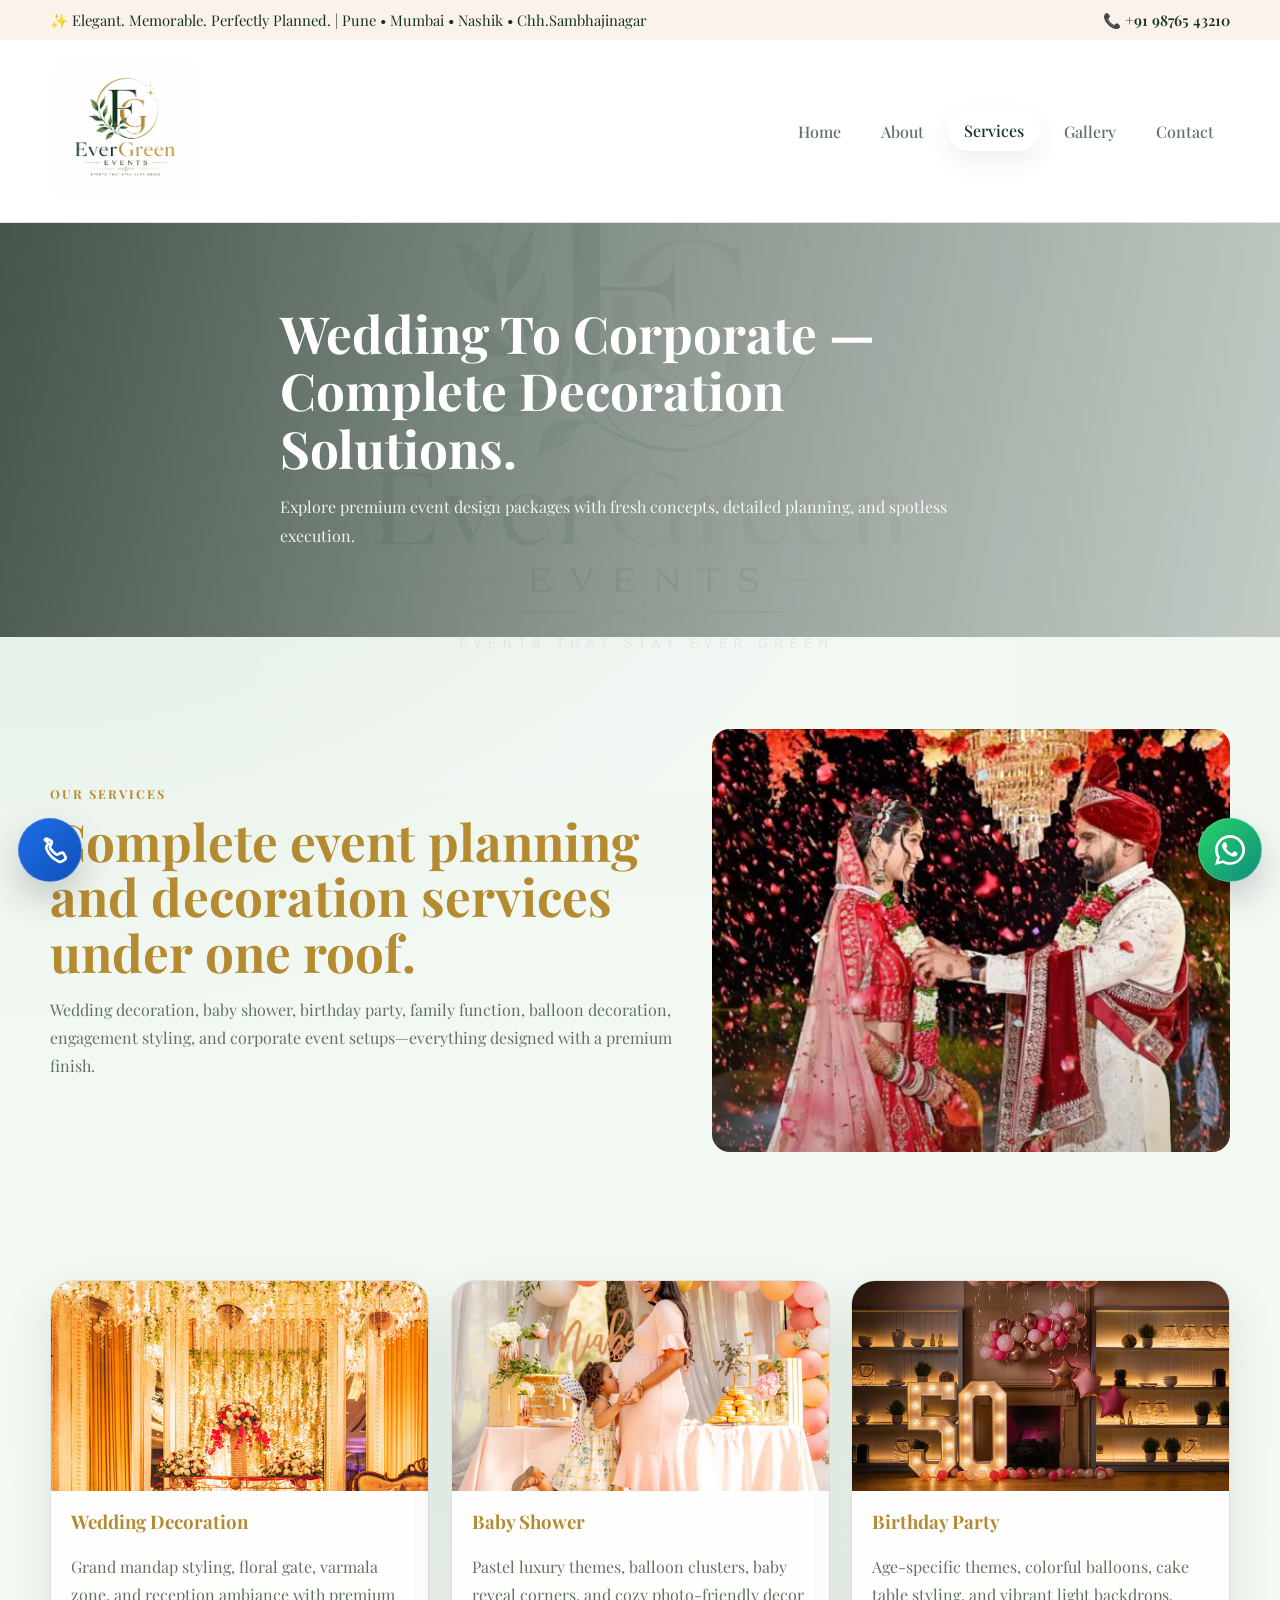
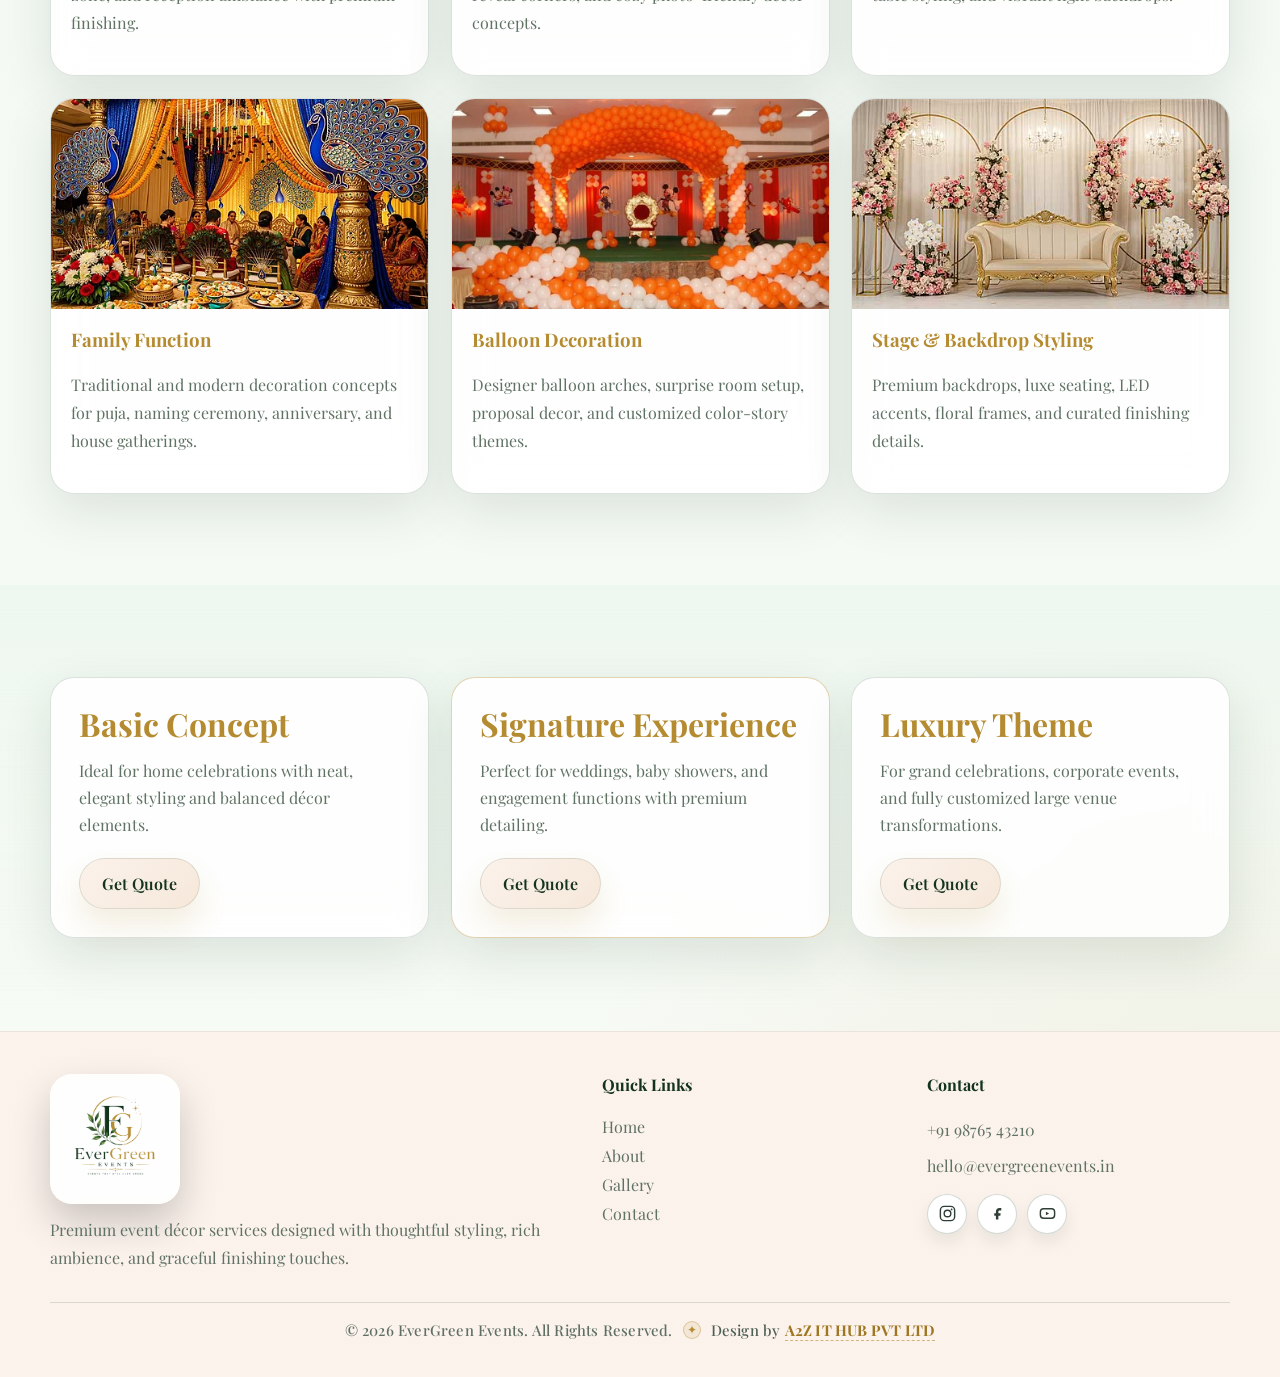
<file: services.html>
<!DOCTYPE html>
<html lang="en">
<head>
  <meta charset="UTF-8" />
  <meta name="viewport" content="width=device-width, initial-scale=1.0" />
  <title>Services | EverGreen Events</title>
  <meta name="description" content="Event decoration services including wedding, baby shower, birthday party and more." />
  <link rel="preconnect" href="https://fonts.googleapis.com">
  <link rel="preconnect" href="https://fonts.gstatic.com" crossorigin>
  <link href="https://fonts.googleapis.com/css2?family=Poppins:wght@300;400;500;600;700;800&display=swap" rel="stylesheet">
  <link rel="stylesheet" href="styles.css" />
  <script defer src="script.js"></script>
</head>
<body>
  <div class="topbar">
    <div class="container topbar-inner">
      <span>✨ Elegant. Memorable. Perfectly Planned. | Pune • Mumbai • Nashik • Chh.Sambhajinagar</span>
      <a class="topbar-number" href="tel:+919876543210" aria-label="Call +91 98765 43210">📞 +91 98765 43210</a>
    </div>
  </div>

  <header class="site-header">
    <div class="container nav-wrap">
      <a class="brand" href="index.html">
        <img class="brand-logo" src="images/logo_event.png" alt="EverGreen Events logo" />
      </a>
      <button class="menu-toggle" aria-label="Open menu" aria-expanded="false">☰</button>
      <nav class="nav">
        <a href="index.html">Home</a>
        <a href="about.html">About</a>
        <a class="active" href="services.html">Services</a>
        <a href="gallery.html">Gallery</a>
        <a href="contact.html">Contact</a>
      </nav>
    </div>
  </header>

  <main>
    <section class="inner-banner services-banner section">
      <div class="banner-overlay"></div>
      <div class="container banner-content reveal">
        <!-- <span class="eyebrow">Our Event Services</span> -->
        <h1>Wedding To Corporate — Complete Decoration Solutions.</h1>
        <p>Explore premium event design packages with fresh concepts, detailed planning, and spotless execution.</p>
      </div>
    </section>

    <section class="page-hero section">
      <div class="container hero-grid small-gap">
        <div class="hero-copy reveal">
          <!-- <span class="eyebrow">Services</span> -->
          <span class="section-tag">Our Services</span>
          <h1>Complete event planning and decoration services under one roof.</h1>
          <p>Wedding decoration, baby shower, birthday party, family function, balloon decoration, engagement styling, and corporate event setups—everything designed with a premium finish.</p>
        </div>
        <div class="hero-card reveal service-hero-img">
          <img src="images/Wedding.png" alt="Luxury event hall decoration" />
        </div>
      </div>
    </section>

    <section class="section">
      <div class="container service-grid">
        <article class="service-card reveal">
          <img src="images/wed.jpg" alt="Wedding decoration" />
          <div>
            <h3>Wedding Decoration</h3>
            <p>Grand mandap styling, floral gate, varmala zone, and reception ambiance with premium finishing.</p>
          </div>
        </article>
        <article class="service-card reveal">
          <img src="images/baby.webp" alt="Baby shower decoration" />
          <div>
            <h3>Baby Shower</h3>
            <p>Pastel luxury themes, balloon clusters, baby reveal corners, and cozy photo-friendly decor concepts.</p>
          </div>
        </article>
        <article class="service-card reveal">
          <img src="images/birth.webp" alt="Birthday party decoration" />
          <div>
            <h3>Birthday Party</h3>
            <p>Age-specific themes, colorful balloons, cake table styling, and vibrant light backdrops.</p>
          </div>
        </article>
        <article class="service-card reveal">
          <img src="images/family.webp" alt="Family function decoration" />
          <div>
            <h3>Family Function</h3>
            <p>Traditional and modern decoration concepts for puja, naming ceremony, anniversary, and house gatherings.</p>
          </div>
        </article>
        <article class="service-card reveal">
          <img src="images/ballon.jpg" alt="Balloon decoration" />
          <div>
            <h3>Balloon Decoration</h3>
            <p>Designer balloon arches, surprise room setup, proposal decor, and customized color-story themes.</p>
          </div>
        </article>
        <article class="service-card reveal">
          <img src="images/stage.jpg" alt="Stage decoration" />
          <div>
            <h3>Stage & Backdrop Styling</h3>
            <p>Premium backdrops, luxe seating, LED accents, floral frames, and curated finishing details.</p>
          </div>
        </article>
      </div>
    </section>

    <section class="section alt-section">
      <div class="container pricing-grid">
        <article class="panel reveal">
          <h2>Basic Concept</h2>
          <p>Ideal for home celebrations with neat, elegant styling and balanced décor elements.</p>
          <a class="btn btn-primary" href="tel:+919876543210">Get Quote</a>
        </article>
        <article class="panel reveal featured">
          <h2>Signature Experience</h2>
          <p>Perfect for weddings, baby showers, and engagement functions with premium detailing.</p>
          <a class="btn btn-primary" href="tel:+919876543210">Get Quote</a>
        </article>
        <article class="panel reveal">
          <h2>Luxury Theme</h2>
          <p>For grand celebrations, corporate events, and fully customized large venue transformations.</p>
          <a class="btn btn-primary" href="tel:+919876543210">Get Quote</a>
        </article>
      </div>
    </section>
  </main>

  <footer class="site-footer">
    <div class="container footer-grid">
      <div>
        <div class="footer-brand">
          <img class="footer-logo" src="images/logo_event.png" alt="EverGreen Events logo" />
        </div>
        <p>Premium event décor services designed with thoughtful styling, rich ambience, and graceful finishing touches.</p>
      </div>
      <div>
        <h4>Quick Links</h4>
        <a href="index.html">Home</a>
        <a href="about.html">About</a>
        <a href="gallery.html">Gallery</a>
        <a href="contact.html">Contact</a>
      </div>
      <div>
        <h4>Contact</h4>
        <p>+91 98765 43210</p>
        <p>hello@evergreenevents.in</p>
        <div class="footer-social" aria-label="Social media links">
          <a class="social-icon social-instagram" href="https://www.instagram.com" target="_blank" rel="noopener noreferrer" aria-label="Instagram">
            <svg viewBox="0 0 24 24" fill="none" xmlns="http://www.w3.org/2000/svg">
              <rect x="3" y="3" width="18" height="18" rx="5" stroke="currentColor" stroke-width="1.8"/>
              <circle cx="12" cy="12" r="4.2" stroke="currentColor" stroke-width="1.8"/>
              <circle cx="17.2" cy="6.8" r="1.1" fill="currentColor"/>
            </svg>
          </a>
          <a class="social-icon social-facebook" href="https://www.facebook.com" target="_blank" rel="noopener noreferrer" aria-label="Facebook">
            <svg viewBox="0 0 24 24" fill="none" xmlns="http://www.w3.org/2000/svg">
              <path d="M14.5 8.2h2.3V5.1h-2.3c-2.8 0-4.5 1.8-4.5 4.7v2H7.9v3h2.1v4.9h3.1v-4.9h2.5l.4-3h-2.9V9.9c0-1 .5-1.7 1.4-1.7Z" fill="currentColor"/>
            </svg>
          </a>
          <a class="social-icon social-youtube" href="https://www.youtube.com" target="_blank" rel="noopener noreferrer" aria-label="YouTube">
            <svg viewBox="0 0 24 24" fill="none" xmlns="http://www.w3.org/2000/svg">
              <rect x="3" y="6" width="18" height="12" rx="4" stroke="currentColor" stroke-width="1.8"/>
              <path d="M10 9.8v4.4l4-2.2-4-2.2Z" fill="currentColor"/>
            </svg>
          </a>
        </div>
      </div>
    </div>
    <div class="container footer-bottom">
      <p>
        <span class="footer-copy-text">© 2026 EverGreen Events. All Rights Reserved.</span>
        <span class="footer-separator" aria-hidden="true">✦</span>
        <span class="footer-design-text">Design by <a href="https://a2zithub.org/" target="_blank" rel="noopener noreferrer">A2Z IT HUB PVT LTD</a></span>
      </p>
    </div>
  </footer>

  <div class="floating-actions" aria-label="Quick contact buttons">
    <a class="floating-action call-action" href="tel:+919876543210" aria-label="Call EverGreen Events">
      <span class="floating-action-icon" aria-hidden="true">
        <svg viewBox="0 0 24 24" fill="none" xmlns="http://www.w3.org/2000/svg">
          <path d="M8.6 5.2c.4-.6 1.2-.8 1.8-.5l2.1 1.1c.6.3.8 1 .6 1.6l-1 2.3c-.2.5-.1 1 .2 1.4 1 1.4 2.2 2.6 3.6 3.6.4.3.9.4 1.4.2l2.3-1c.6-.2 1.3 0 1.6.6l1.1 2.1c.3.6.1 1.4-.5 1.8l-1.3.9c-.8.6-1.9.7-2.8.3-3.4-1.5-6.4-4.6-7.9-7.9-.4-.9-.3-2 .3-2.8l.9-1.3Z" stroke="currentColor" stroke-width="1.8" stroke-linecap="round" stroke-linejoin="round"/>
        </svg>
      </span>
      <span class="floating-action-text">Call</span>
    </a>
    <a class="floating-action whatsapp-action" href="https://wa.me/919876543210?text=Hi%20EverGreen%20Events%2C%20I%20want%20to%20enquire%20about%20event%20decoration.%20Please%20share%20details." target="_blank" rel="noopener noreferrer" aria-label="WhatsApp EverGreen Events">
      <span class="floating-action-icon" aria-hidden="true">
        <svg viewBox="0 0 24 24" fill="currentColor" xmlns="http://www.w3.org/2000/svg">
          <path d="M12.04 2C6.53 2 2.05 6.48 2.05 11.99c0 1.76.46 3.48 1.33 4.99L2 22l5.17-1.36a9.93 9.93 0 0 0 4.87 1.25h.01c5.51 0 9.99-4.48 9.99-9.99C22.04 6.48 17.56 2 12.04 2Zm0 18.18h-.01c-1.48 0-2.93-.39-4.18-1.13l-.3-.18-3.07.81.82-2.99-.2-.31a8.14 8.14 0 0 1-1.24-4.34c0-4.5 3.66-8.16 8.16-8.16 2.18 0 4.23.85 5.77 2.38a8.1 8.1 0 0 1 2.38 5.77c0 4.5-3.66 8.15-8.15 8.15Zm4.77-6.5c-.26-.13-1.52-.75-1.76-.84-.24-.09-.42-.13-.6.13-.18.26-.69.84-.85 1.02-.16.18-.31.2-.58.07-.26-.13-1.09-.4-2.08-1.28-.77-.68-1.3-1.52-1.46-1.78-.15-.26-.02-.39.11-.52.11-.11.26-.29.39-.43.13-.14.17-.24.26-.4.09-.16.05-.31-.02-.43-.07-.13-.6-1.4-.82-1.92-.21-.5-.43-.44-.6-.45h-.52c-.18 0-.43.07-.66.31-.23.24-.89.86-.89 2.1 0 1.25.91 2.46 1.04 2.64.13.18 1.78 2.72 4.31 3.82.6.26 1.07.42 1.44.54.6.19 1.14.16 1.57.1.48-.07 1.52-.62 1.74-1.22.22-.6.22-1.11.15-1.22-.06-.11-.24-.18-.5-.31Z"/>
        </svg>
      </span>
      <span class="floating-action-text">WhatsApp</span>
    </a>
  </div>
</body>
</html>
</file>
<file: styles.css>
@import url('https://fonts.googleapis.com/css2?family=Playfair+Display:wght@500;600;700;800&display=swap');

:root {
  --bg: #f7f8f5;
  --card: rgba(255, 255, 255, 0.84);
  --card-strong: #ffffff;
  --text: #1b3325;
  --muted: #607264;
  --green: #2d6b3f;
  --green-dark: #13331c;
  --green-soft: #e8f0ea;
  --accent: #b78d33;
  --accent-soft: #f5ead3;
  --line: rgba(19, 51, 28, 0.14);
  --shadow: 0 18px 50px rgba(19, 51, 28, 0.11);
  --radius: 24px;
}
* { box-sizing: border-box; }
html { scroll-behavior: smooth; }
body {
  margin: 0;
  font-family: 'Playfair Display', serif;
  color: var(--text);
  background:
    radial-gradient(circle at top left, rgba(45, 107, 63, 0.12), transparent 32%),
    radial-gradient(circle at bottom right, rgba(183, 141, 51, 0.12), transparent 24%),
    linear-gradient(180deg, #eff7f1 0%, #f8fbf6 100%);
}
body::before {
  content: '';
  position: fixed;
  inset: 0;
  pointer-events: none;
  background-image: url('images/logo_event.png');
  background-repeat: no-repeat;
  background-position: center 22%;
  background-size: min(72vw, 760px);
  opacity: 0.07;
  filter: saturate(0.9) contrast(1.02);
  z-index: 0;
}
body > * {
  position: relative;
  z-index: 1;
}
a { color: inherit; text-decoration: none; }
img { width: 100%; display: block; border-radius: calc(var(--radius) - 6px); }
.container { width: min(1180px, calc(100% - 32px)); margin: 0 auto; }
.section { padding: 92px 0; position: relative; }
.alt-section { background: linear-gradient(180deg, rgba(230, 245, 234, 0.5), rgba(255,255,255,0)); }
.topbar {
  background: #fbf2eb;
  color: var(--green-dark);
  font-size: 0.92rem;
}
.topbar-inner {
  display: flex; align-items: center; justify-content: space-between; gap: 16px;
  padding: 10px 0;
}
.topbar a { font-weight: 600; }
.topbar-number { font-weight: 600; }
.site-header {
  position: sticky; top: 0; z-index: 50;
  backdrop-filter: blur(18px);
  background: #ffffff;
  border-bottom: 1px solid var(--line);
}
.nav-wrap {
  display: flex; align-items: center; justify-content: space-between; gap: 20px;
  padding: 16px 0;
}
.brand { display: flex; align-items: center; gap: 0; }
.brand-logo {
  width: 150px;
  height: 150px;
  object-fit: contain;
  border-radius: 14px;
  background: rgba(255, 255, 255, 0.92);
  padding: 4px;
}
.brand-mark {
  width: 48px; height: 48px; border-radius: 16px; display: grid; place-items: center;
  background: linear-gradient(135deg, var(--green), var(--green-dark)); color: white; font-weight: 800; box-shadow: var(--shadow);
}
.brand small { display: block; color: var(--muted); font-size: 0.78rem; }
.brand strong { letter-spacing: 0.2px; }
.nav { display: flex; gap: 8px; flex-wrap: wrap; }
.nav a {
  padding: 10px 16px; border-radius: 999px; color: var(--muted); font-weight: 500;
  transition: all 0.28s ease;
}
.nav a.active, .nav a:hover { background: white; color: var(--green-dark); box-shadow: 0 10px 24px rgba(23, 49, 38, 0.08); transform: translateY(-1px); }
.menu-toggle { display: none; border: 0; background: white; border-radius: 14px; padding: 10px 14px; box-shadow: var(--shadow); }
.home-slider {
  padding: 0;
  min-height: 74vh;
  border-bottom: 1px solid var(--line);
  position: relative;
  overflow: hidden;
}
.slider-track {
  position: relative;
  height: 74vh;
  min-height: 500px;
}
.slide {
  position: absolute;
  inset: 0;
  background-size: cover;
  background-position: center;
  opacity: 0;
  transition: opacity 0.8s ease;
  display: flex;
  align-items: center;
}
.slide.active { opacity: 1; z-index: 2; }
.slide-overlay {
  position: absolute;
  inset: 0;
  background: linear-gradient(105deg, rgba(10, 26, 16, 0.74), rgba(10, 26, 16, 0.42) 46%, rgba(10, 26, 16, 0.18));
}
.slide-content {
  position: relative;
  z-index: 2;
  color: #fff;
  max-width: 760px;
}
.slide-content h1 {
  margin: 14px 0 14px;
  font-family: 'Playfair Display', serif;
  font-size: clamp(2.1rem, 4vw, 4.1rem);
  line-height: 1.1;
}
.slide-content p {
  margin: 0;
  color: rgba(255, 255, 255, 0.9);
  max-width: 62ch;
  line-height: 1.8;
}
.slider-btn {
  position: absolute;
  top: 50%;
  transform: translateY(-50%);
  width: 44px;
  height: 44px;
  border: 0;
  border-radius: 999px;
  background: rgba(255, 255, 255, 0.9);
  color: var(--green-dark);
  cursor: pointer;
  z-index: 4;
  box-shadow: var(--shadow);
}
.slider-btn.prev { left: 16px; }
.slider-btn.next { right: 16px; }
.slider-dots {
  position: absolute;
  left: 50%;
  bottom: 20px;
  transform: translateX(-50%);
  display: flex;
  gap: 8px;
  z-index: 4;
}
.dot {
  width: 10px;
  height: 10px;
  border-radius: 999px;
  border: 0;
  background: rgba(255, 255, 255, 0.55);
  cursor: pointer;
}
.dot.active {
  width: 28px;
  background: #fff;
}
.inner-banner {
  padding: 0;
  min-height: 46vh;
  display: grid;
  align-items: center;
  position: relative;
  overflow: hidden;
  background-size: cover;
  background-position: center;
}
.about-banner { background-image: url('https://images.unsplash.com/photo-1519741497674-611481863552?auto=format&fit=crop&w=1800&q=80'); }
.services-banner { background-image: url('https://images.unsplash.com/photo-1464366400600-7168b8af9bc3?auto=format&fit=crop&w=1800&q=80'); }
.gallery-banner { background-image: url('images/gall.jpg'); }
.contact-banner { background-image: url('images/cont.jpg'); }
.banner-overlay {
  position: absolute;
  inset: 0;
  background: linear-gradient(100deg, rgba(10, 27, 17, 0.72), rgba(10, 27, 17, 0.42) 50%, rgba(10, 27, 17, 0.2));
}
.banner-content {
  position: relative;
  z-index: 2;
  color: #fff;
  max-width: 720px;
}
.banner-content h1 {
  font-family: 'Playfair Display', serif;
  font-size: clamp(2rem, 4vw, 3.4rem);
  line-height: 1.12;
  margin: 12px 0;
}
.banner-content p {
  color: rgba(255, 255, 255, 0.9);
  line-height: 1.8;
}
.hero-grid {
  display: grid; grid-template-columns: 1.1fr 0.9fr; gap: 36px; align-items: center;
}
.small-gap { gap: 28px; }
.hero-copy h1, .section-head h2, .page-hero h1 {
  font-family: 'Playfair Display', serif;
  font-size: clamp(2.4rem, 4vw, 4.6rem);
  letter-spacing: 0.1px;
  line-height: 1.08; margin: 12px 0 16px;
  color: #b58b31;
}
.hero-copy p, .section-head p, .panel p, .service-card p, .feature-card p, .site-footer p {
  color: var(--muted); line-height: 1.75;
}
.eyebrow {
  display: inline-flex; align-items: center; gap: 8px;
  background: var(--green-soft); color: var(--green-dark); padding: 8px 14px; border-radius: 999px;
  font-weight: 600; font-size: 0.88rem;
  border: 1px solid rgba(47, 143, 87, 0.16);
}
.section-tag {
  display: block;
  color: var(--accent);
  text-transform: uppercase;
  letter-spacing: 2px;
  font-size: 0.78rem;
  font-weight: 700;
  margin-bottom: 8px;
}
.hero-actions { display: flex; gap: 14px; flex-wrap: wrap; margin: 28px 0 26px; }
.btn {
  display: inline-flex; align-items: center; justify-content: center; gap: 8px;
  padding: 14px 22px; border-radius: 999px; font-weight: 600; transition: 0.3s ease;
  position: relative;
  overflow: hidden;
}
.btn-primary {
  background: linear-gradient(135deg, #fbf2eb, #f6e8da);
  color: var(--green-dark);
  border: 1px solid rgba(19, 51, 28, 0.12);
  box-shadow: 0 18px 30px rgba(183, 141, 51, 0.14);
}
.btn-secondary { background: white; color: var(--green-dark); box-shadow: var(--shadow); }
.btn:hover { transform: translateY(-2px); }
.btn::after {
  content: '';
  position: absolute;
  inset: 0;
  transform: translateX(-140%);
  background: linear-gradient(110deg, rgba(255, 255, 255, 0), rgba(255, 255, 255, 0.34), rgba(255, 255, 255, 0));
  transition: transform 0.65s ease;
}
.btn:hover::after { transform: translateX(140%); }
.hero-stats {
  display: grid; grid-template-columns: repeat(3, 1fr); gap: 14px;
}
.hero-stats div, .feature-card, .panel, .service-card, .cta-box {
  background: var(--card); border: 1px solid var(--line); backdrop-filter: blur(16px);
  border-radius: var(--radius); box-shadow: var(--shadow);
  transition: transform 0.3s ease, box-shadow 0.3s ease;
}
.feature-card:hover, .panel:hover, .service-card:hover, .testimonial-card:hover {
  transform: translateY(-4px);
  box-shadow: 0 22px 42px rgba(19, 51, 28, 0.15);
}
.hero-stats div { padding: 18px; }
.hero-stats strong { display: block; font-size: 1.4rem; color: var(--green-dark); }
.hero-stats span { color: var(--muted); font-size: 0.9rem; }
.hero-card { position: relative; }
.hero-card img { min-height: 540px; object-fit: cover; }
.hero-card::after {
  content: '';
  position: absolute;
  inset: 0;
  border-radius: calc(var(--radius) - 6px);
  background: linear-gradient(180deg, rgba(34, 52, 43, 0) 40%, rgba(34, 52, 43, 0.2));
  pointer-events: none;
}
.floating-card {
  position: absolute; padding: 12px 16px; border-radius: 18px; background: rgba(255,255,255,0.92);
  box-shadow: var(--shadow); font-weight: 600; animation: float 4s ease-in-out infinite;
}
.floating-one { top: 22px; left: -10px; }
.floating-two { bottom: 24px; right: -10px; animation-delay: 1.2s; }
.hero-bg {
  position: absolute; inset: 0; background: linear-gradient(135deg, rgba(45, 107, 63, 0.1), rgba(245, 234, 211, 0.3)); pointer-events: none;
}
.section-head { max-width: 720px; margin-bottom: 30px; }
.section-head p { max-width: 62ch; }
.section-head h2::after {
  content: '❧';
  display: block;
  color: var(--accent);
  font-size: 1.2rem;
  margin-top: 12px;
}
.feature-grid, .about-grid, .pricing-grid { display: grid; grid-template-columns: repeat(3, 1fr); gap: 22px; }
.pricing-grid .panel {
  padding: 28px;
  display: flex;
  flex-direction: column;
  gap: 14px;
  min-height: 100%;
}
.pricing-grid .panel h2 {
  margin: 0;
  font-size: 2rem;
  line-height: 1.15;
}
.pricing-grid .panel p {
  margin: 0;
  line-height: 1.7;
  flex-grow: 1;
}
.pricing-grid .panel .btn {
  align-self: flex-start;
  margin-top: 6px;
}
.feature-card { padding: 26px; }
.feature-icon {
  width: 52px;
  height: 52px;
  display: inline-flex;
  align-items: center;
  justify-content: center;
  border-radius: 16px;
  color: var(--green-dark);
  background: linear-gradient(135deg, rgba(45, 107, 63, 0.12), rgba(183, 141, 51, 0.18));
  border: 1px solid rgba(19, 51, 28, 0.12);
  margin-bottom: 14px;
}
.feature-icon svg {
  width: 24px;
  height: 24px;
}
.feature-card h3, .service-card h3, .panel h2, .timeline-item h3, .site-footer h3, .site-footer h4 { margin-top: 0; }
.feature-card h3, .service-card h3, .panel h2, .timeline-item h3 {
  color: #b58b31;
}
.service-grid { display: grid; grid-template-columns: repeat(3, 1fr); gap: 22px; }
.service-grid.compact { grid-template-columns: repeat(3, 1fr); }
.service-card { overflow: hidden; }
.service-card img { height: 210px; object-fit: cover; border-bottom-left-radius: 0; border-bottom-right-radius: 0; }
.service-card div { padding: 18px 20px 22px; }
.service-card h3 { font-family: 'Playfair Display', serif; }
.cta-box {
  display: flex; align-items: center; justify-content: space-between; gap: 24px;
  padding: 34px; background: linear-gradient(135deg, rgba(232,240,234,0.95), rgba(245,234,211,0.66));
}
.site-footer {
  padding: 42px 0 34px;
  background:
    linear-gradient(180deg, rgba(251, 242, 235, 0.98), rgba(251, 242, 235, 0.98)),
    linear-gradient(135deg, rgba(183, 141, 51, 0.08), rgba(45, 107, 63, 0.04));
  color: var(--text);
  border-top: 1px solid rgba(19, 51, 28, 0.08);
}
.footer-brand {
  display: flex;
  align-items: center;
  gap: 16px;
  margin-bottom: 12px;
}
.footer-logo {
  width: 130px;
  height: 130px;
  object-fit: contain;
  border-radius: 22px;
  background: rgba(255, 255, 255, 0.94);
  padding: 8px;
  box-shadow: 0 18px 38px rgba(0, 0, 0, 0.2);
}
.site-footer h4 {
  color: var(--green-dark);
}
.footer-grid { display: grid; grid-template-columns: 1.4fr 0.8fr 0.8fr; gap: 22px; }
.footer-grid a, .footer-grid p { color: var(--muted); display: block; margin: 8px 0; }
.footer-grid a:hover { color: var(--green-dark); }
.footer-social {
  display: flex;
  gap: 10px;
  align-items: center;
  margin-top: 14px;
}
.footer-social .social-icon {
  width: 40px;
  height: 40px;
  display: inline-grid;
  place-items: center;
  flex: 0 0 40px;
  border-radius: 50%;
  border: 1px solid rgba(19, 51, 28, 0.18);
  background: #fff;
  color: #2f3f35;
  line-height: 0;
  margin: 0;
  padding: 0;
  transition: all 0.25s ease;
  box-shadow: 0 8px 16px rgba(19, 51, 28, 0.08);
}
.footer-social .social-icon svg {
  width: 19px;
  height: 19px;
  display: block;
}
.social-instagram { color: #e1306c; }
.social-facebook { color: #1877f2; }
.social-youtube { color: #ff0000; }
.footer-social .social-icon:hover {
  background: linear-gradient(135deg, var(--green), var(--green-dark));
  color: #fff;
  transform: translateY(-2px);
  border-color: transparent;
}
.footer-premium-text {
  font-family: 'Playfair Display', serif;
  font-size: 1.04rem;
  font-style: italic;
  letter-spacing: 0.2px;
  color: #5b4b34;
}
.footer-bottom {
  margin-top: 22px;
  padding-top: 14px;
  border-top: 1px solid rgba(19, 51, 28, 0.14);
  text-align: center;
}
.footer-bottom p {
  margin: 0;
  color: #5f6f64;
  font-size: 0.93rem;
  font-weight: 500;
  letter-spacing: 0.2px;
  display: inline-flex;
  align-items: center;
  justify-content: center;
  flex-wrap: wrap;
  gap: 10px;
}
.footer-copy-text {
  color: #5f6f64;
}
.footer-separator {
  color: var(--accent);
  font-size: 0.78rem;
  line-height: 1;
  display: inline-grid;
  place-items: center;
  width: 18px;
  height: 18px;
  border-radius: 50%;
  background: rgba(183, 141, 51, 0.12);
  border: 1px solid rgba(183, 141, 51, 0.38);
}
.footer-design-text {
  color: #4e5f54;
}
.footer-bottom a {
  color: #9f7722;
  font-weight: 700;
  text-decoration: none;
  border-bottom: 1px dashed rgba(183, 141, 51, 0.6);
}
.footer-bottom a:hover {
  color: #b78d33;
  border-bottom-color: var(--accent);
}
.floating-actions {
  position: fixed;
  left: 18px;
  right: 18px;
  bottom: 18px;
  display: flex;
  justify-content: space-between;
  gap: 12px;
  pointer-events: none;
  z-index: 80;
}
.floating-action {
  pointer-events: auto;
  display: inline-flex;
  align-items: center;
  justify-content: center;
  gap: 0;
  width: 64px;
  height: 64px;
  padding: 0;
  border-radius: 50%;
  color: #fff;
  font-weight: 700;
  box-shadow: 0 16px 34px rgba(0, 0, 0, 0.18);
  border: 1px solid rgba(255, 255, 255, 0.2);
  animation: floatPulse 2.8s ease-in-out infinite;
}
.floating-action-icon {
  width: 36px;
  height: 36px;
  display: inline-grid;
  place-items: center;
  border-radius: 50%;
  background: transparent;
  font-size: 1.2rem;
  color: #ffffff;
  fill: #ffffff;
}
.floating-action:hover {
  transform: translateY(-2px) scale(1.02);
  animation-play-state: paused;
}
.call-action {
  background: linear-gradient(135deg, #1e6fe8, #0f4fb8);
}
.whatsapp-action {
  background: linear-gradient(135deg, #25d366, #128c7e);
}
.floating-action-text {
  display: none;
}
.page-hero { padding-bottom: 36px; }
.about-card img, .service-hero-img img, .contact-card img { min-height: 420px; object-fit: cover; }
.about-grid .panel { padding: 28px; }
.timeline { display: grid; gap: 18px; }
.timeline-item {
  display: grid; grid-template-columns: 64px 1fr; gap: 16px; align-items: start;
  padding: 22px; background: var(--card-strong); border-radius: var(--radius); box-shadow: var(--shadow);
}
.timeline-item span {
  width: 56px; height: 56px; border-radius: 18px; display: grid; place-items: center;
  background: var(--green-soft); color: var(--green-dark); font-weight: 800;
}
.gallery-grid { display: grid; grid-template-columns: repeat(3, 1fr); gap: 18px; }
.gallery-item { margin: 0; overflow: hidden; position: relative; border-radius: var(--radius); box-shadow: var(--shadow); }
.gallery-item img { height: 280px; object-fit: cover; transition: transform 0.4s ease; }
.gallery-item:hover img { transform: scale(1.05); }
.gallery-item::before {
  content: '';
  position: absolute;
  top: -35%;
  left: -120%;
  width: 65%;
  height: 170%;
  background: linear-gradient(110deg, rgba(255,255,255,0), rgba(255,255,255,0.48), rgba(255,255,255,0));
  transform: rotate(12deg);
  transition: left 0.8s ease;
  z-index: 2;
  pointer-events: none;
}
.gallery-item:hover::before { left: 130%; }
.gallery-item figcaption {
  position: absolute; left: 14px; right: 14px; bottom: 14px;
  background: rgba(255,255,255,0.92); padding: 10px 14px; border-radius: 14px; font-weight: 600;
}
.contact-grid { display: grid; grid-template-columns: 1.05fr 0.95fr; gap: 24px; align-items: start; }
.contact-form, .info-panel { padding: 28px; }
.contact-form label { display: block; font-weight: 500; margin-bottom: 16px; }
.contact-form input, .contact-form select, .contact-form textarea {
  width: 100%; margin-top: 8px; border: 1px solid rgba(19, 51, 28, 0.16); border-radius: 16px;
  padding: 14px 16px; font: inherit; background: white; color: var(--text);
}
.contact-points p { margin: 10px 0; }
.info-panel ul { padding-left: 18px; color: var(--muted); line-height: 1.85; }
.map-card { margin-top: 22px; }
.map-card img { height: 260px; object-fit: cover; }
.map-card iframe {
  width: 100%;
  height: 260px;
  border: 0;
  border-radius: var(--radius-sm);
  display: block;
}
.panel strong { color: var(--green-dark); font-size: 1.05rem; }
.featured { border: 1px solid rgba(183, 141, 51, 0.38); transform: translateY(-6px); }
.testimonial-grid {
  display: grid;
  grid-template-columns: repeat(3, 1fr);
  gap: 22px;
}
.testimonial-card {
  background: var(--card);
  border: 1px solid var(--line);
  border-radius: var(--radius);
  padding: 24px;
  box-shadow: var(--shadow);
}
.testimonial-card p {
  margin: 0 0 14px;
  color: var(--muted);
  line-height: 1.75;
}
.testimonial-card h4 {
  margin: 0;
  font-family: 'Playfair Display', serif;
}
.testimonial-card span {
  color: var(--green-dark);
  font-size: 0.84rem;
  font-weight: 600;
}
.reveal {
  opacity: 0;
  transform: translateY(32px) scale(0.98);
  filter: blur(6px);
  transition:
    opacity 0.8s ease,
    transform 0.8s cubic-bezier(0.22, 1, 0.36, 1),
    filter 0.8s ease;
  will-change: opacity, transform, filter;
}
.reveal.visible {
  opacity: 1;
  transform: translateY(0) scale(1);
  filter: blur(0);
}
@keyframes polishSweep {
  0% { background-position: 200% 0; }
  100% { background-position: -200% 0; }
}
@keyframes float { 0%, 100% { transform: translateY(0px); } 50% { transform: translateY(-10px); } }
@media (max-width: 980px) {
  .hero-grid, .feature-grid, .service-grid, .pricing-grid, .about-grid, .contact-grid, .footer-grid, .gallery-grid, .testimonial-grid { grid-template-columns: 1fr; }
  .cta-box { flex-direction: column; align-items: flex-start; }
  .hero-card img, .about-card img, .service-hero-img img, .contact-card img { min-height: 360px; }
  .service-grid.compact { grid-template-columns: 1fr; }
  .slider-track { min-height: 470px; height: 68vh; }
  .inner-banner { min-height: 40vh; }
}
@media (max-width: 768px) {
  .menu-toggle { display: inline-flex; }
  .nav {
    display: none; position: absolute; top: 74px; right: 16px; left: 16px; flex-direction: column;
    background: rgba(255,255,255,0.96); padding: 14px; border-radius: 20px; box-shadow: var(--shadow);
  }
  .nav.open { display: flex; }
  .hero-copy h1, .section-head h2, .page-hero h1 { font-size: 2.2rem; }
  .slide-content h1, .banner-content h1 { font-size: 2rem; }
  .slider-btn { width: 38px; height: 38px; }
  .slider-btn.prev { left: 8px; }
  .slider-btn.next { right: 8px; }
  .slider-track { min-height: 430px; height: 62vh; }
  .inner-banner { min-height: 34vh; }
  .hero-stats { grid-template-columns: 1fr; }
  .topbar-inner { flex-direction: column; align-items: flex-start; }
  .floating-actions {
    left: 12px;
    right: 12px;
    bottom: 12px;
  }
  .floating-action {
    width: 58px;
    height: 58px;
  }
}
@keyframes floatPulse {
  0%, 100% { transform: translateY(0) scale(1); box-shadow: 0 16px 34px rgba(0, 0, 0, 0.18); }
  50% { transform: translateY(-4px) scale(1.01); box-shadow: 0 20px 40px rgba(0, 0, 0, 0.22); }
}
</file>
